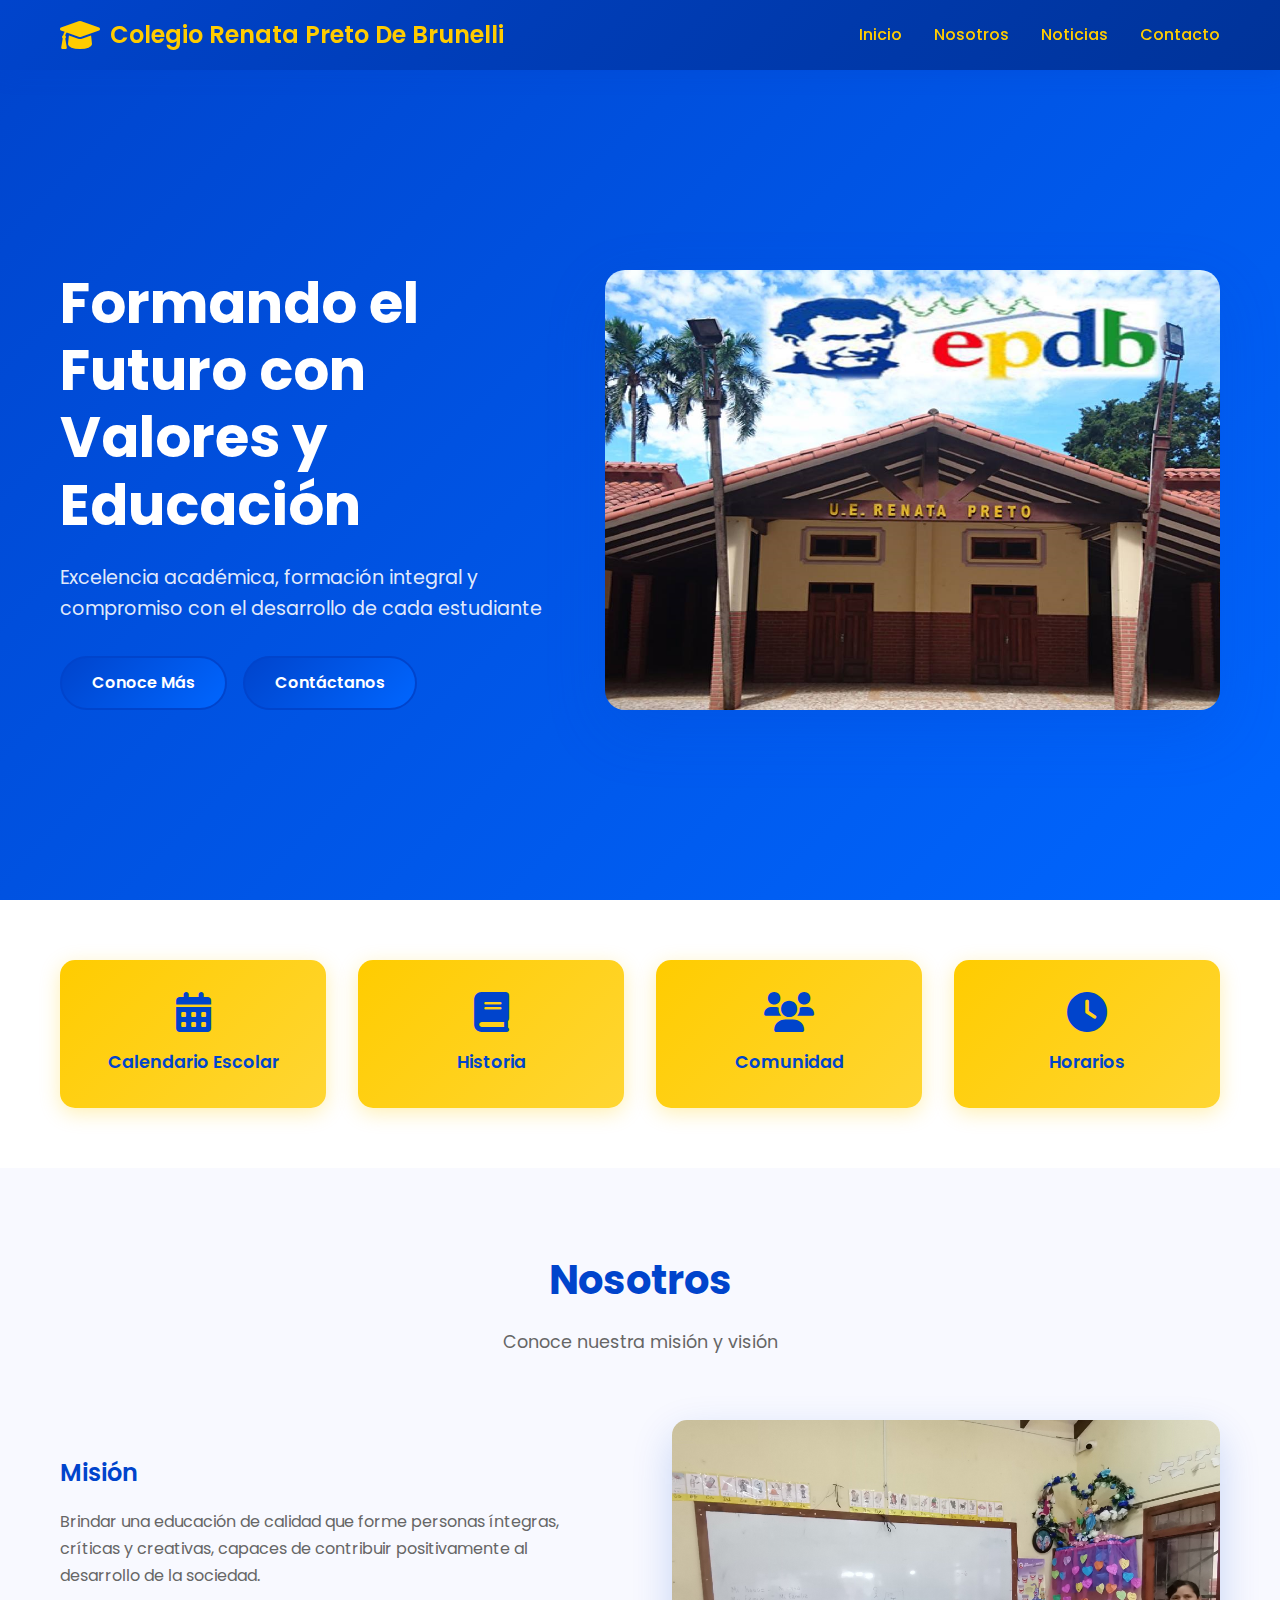
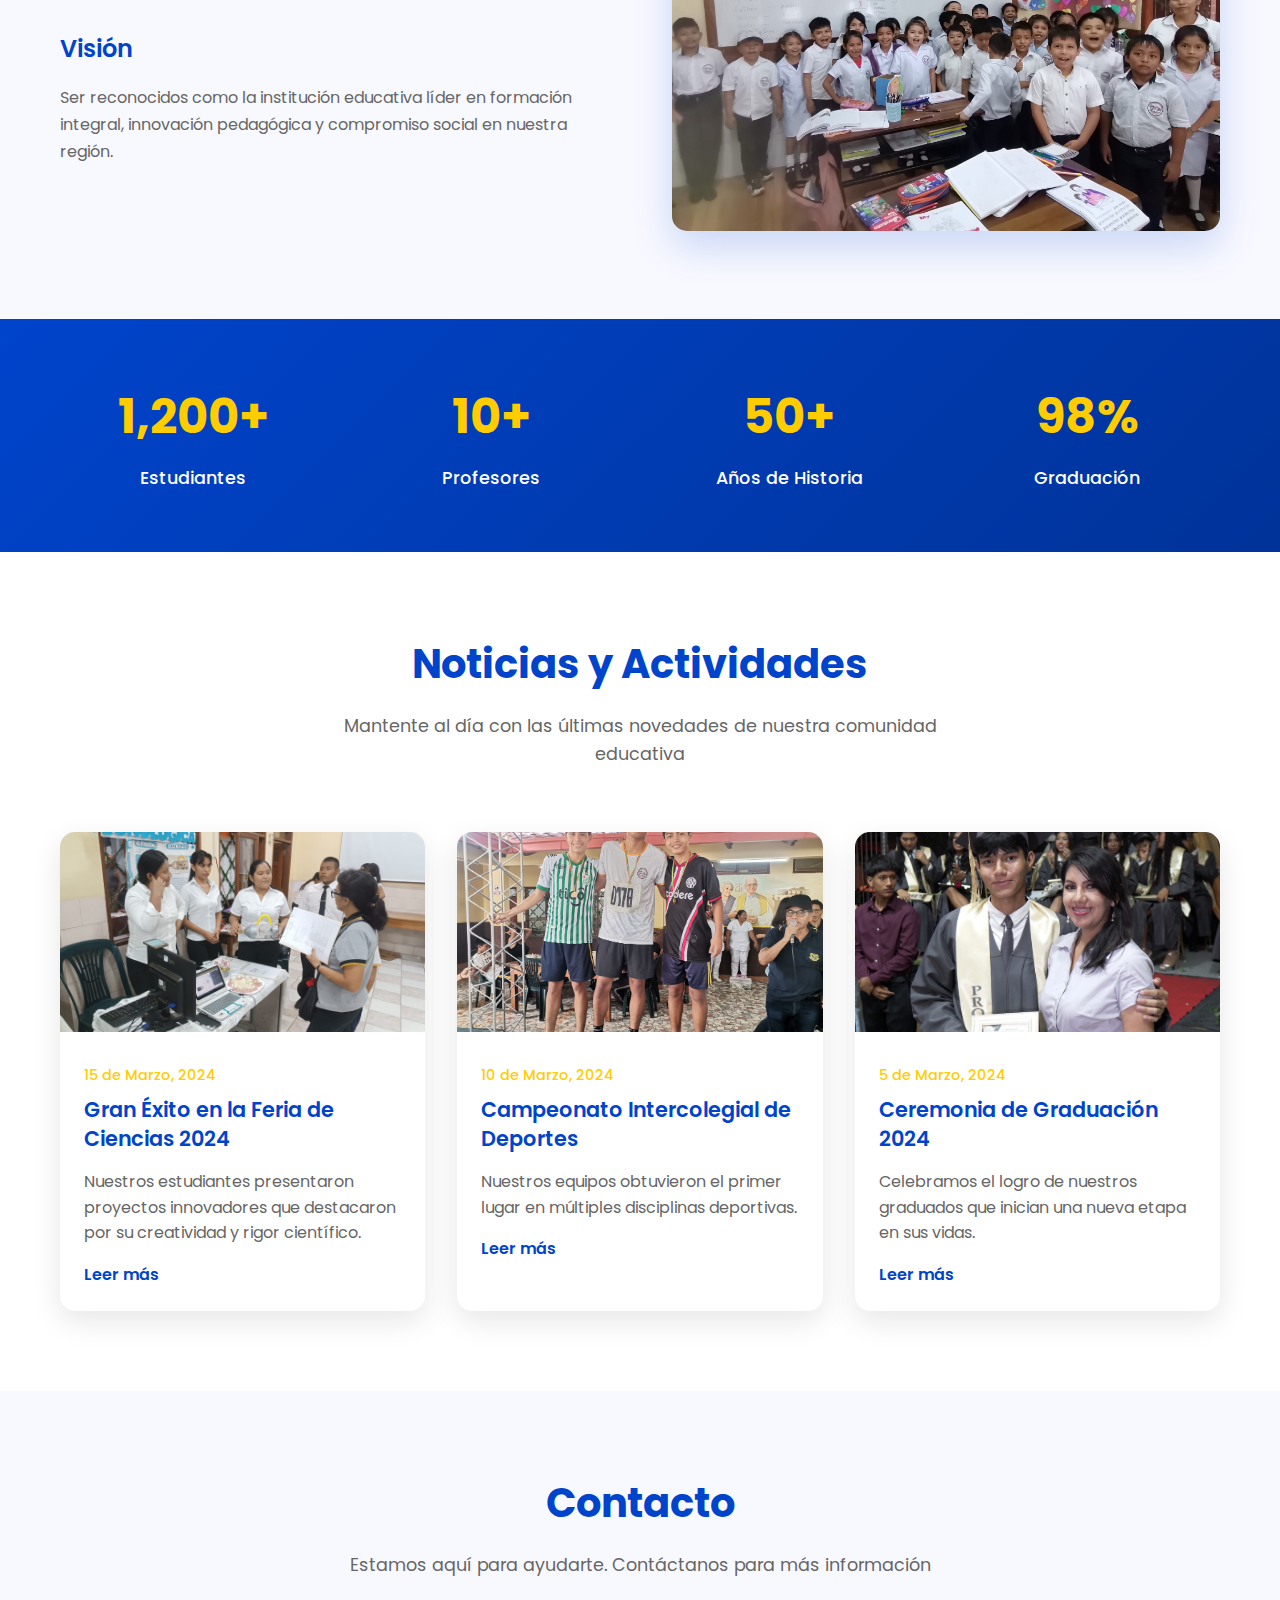
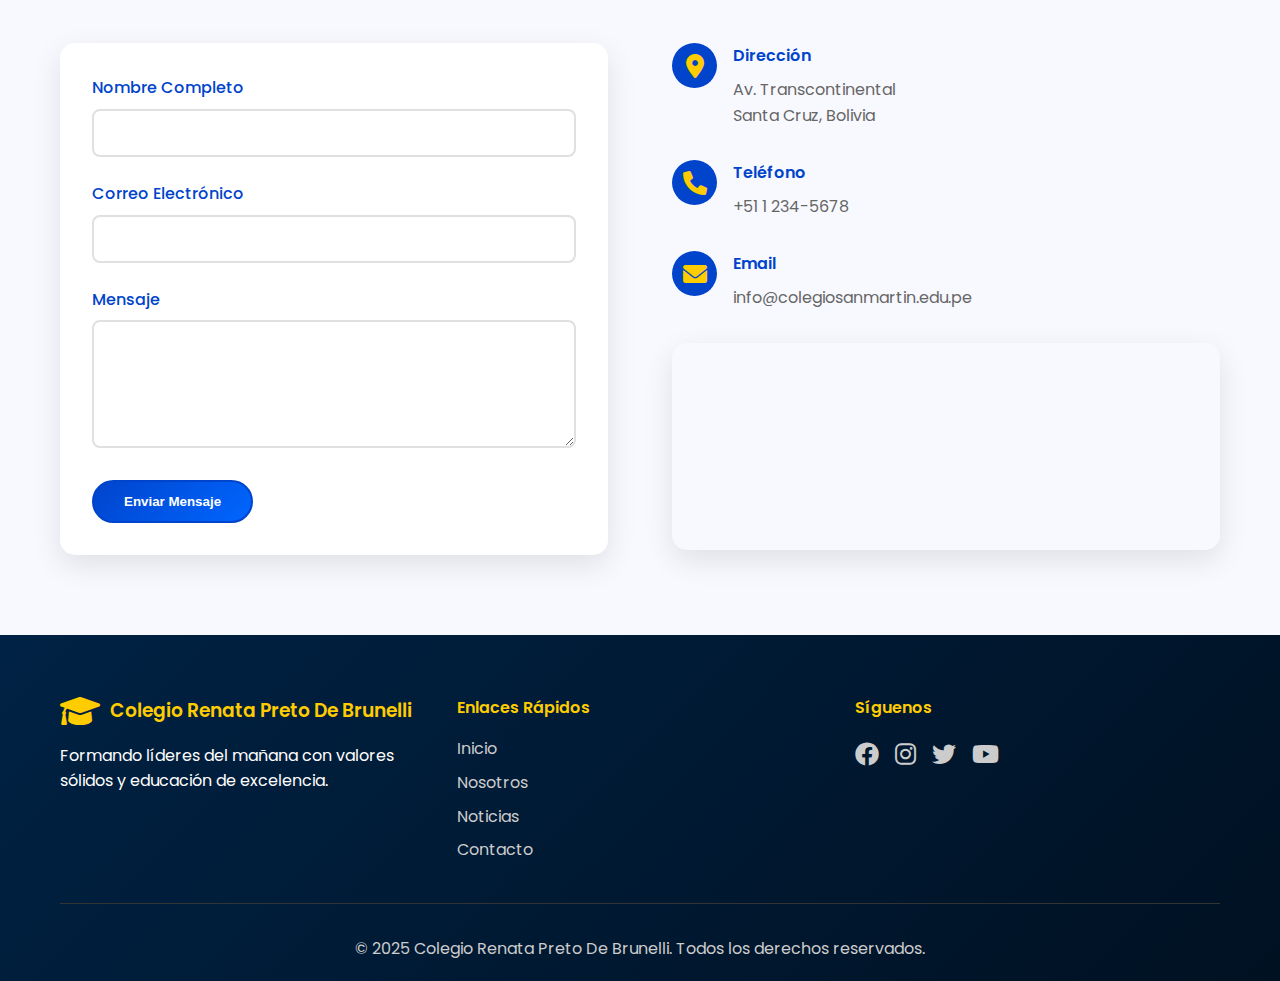
<file: index.html>
<!DOCTYPE html>
<html lang="es">
<head>
    <meta charset="UTF-8">
    <meta name="viewport" content="width=device-width, initial-scale=1.0">
    <title>Colegio Renata Preto De Brunelli - Formando el Futuro</title>
    <link href="https://fonts.googleapis.com/css2?family=Poppins:wght@300;400;500;600;700&display=swap" rel="stylesheet">
    <link href="https://cdnjs.cloudflare.com/ajax/libs/font-awesome/6.0.0/css/all.min.css" rel="stylesheet">
    <link rel="stylesheet" href="styles.css">
</head>
<body>
    <!-- Header -->
    <header class="header">
        <div class="container">
            <div class="logo">
                <i class="fas fa-graduation-cap"></i>
                <h1>Colegio Renata Preto De Brunelli</h1>
            </div>
            <nav class="nav">
                <ul class="nav-list">
                    <li><a href="#inicio" class="nav-link">Inicio</a></li>
                    <li><a href="#nosotros" class="nav-link">Nosotros</a></li>
                    <li><a href="#noticias" class="nav-link">Noticias</a></li>
                    <li><a href="#contacto" class="nav-link">Contacto</a></li>
                </ul>
            </nav>
            <div class="mobile-menu-toggle">
                <i class="fas fa-bars"></i>
            </div>
        </div>
    </header>

    <!-- Hero Section -->
    <section id="inicio" class="hero">
        <div class="hero-content">
            <div class="hero-text">
                <h2 class="hero-title">Formando el Futuro con Valores y Educación</h2>
                <p class="hero-subtitle">Excelencia académica, formación integral y compromiso con el desarrollo de cada estudiante</p>
                <div class="hero-buttons">
                    <a href="#nosotros" class="btn btn-primary">Conoce Más</a>
                    <a href="#contacto" class="btn btn-secondary">Contáctanos</a>
                </div>
            </div>
            <div class="hero-image">
                <img src="Colegio.png" alt="Colegio Renata Preto De Brunelli">
            </div>
        </div>
    </section>

    <!-- Quick Links -->
    <section class="quicklinks">
        <div class="container">
            <div class="quicklinks-grid">
                <a href="calendario.html" class="quicklink-card">
                    <i class="fas fa-calendar-alt"></i>
                    <span>Calendario Escolar</span>
                </a>
                <a href="historia.html
                
                " class="quicklink-card">
                    <i class="fas fa-book"></i>
                    <span>Historia</span>
                </a>
                <a href="comunidad.html" class="quicklink-card">
                    <i class="fas fa-users"></i>
                    <span>Comunidad</span>
                </a>
                <a href="horarios.html" class="quicklink-card">
                    <i class="fas fa-clock"></i>
                    <span>Horarios</span>
                </a>
            </div>
        </div>
    </section>

    <!-- About Section -->
    <section id="nosotros" class="about">
        <div class="container">
            <div class="section-header">
                <h2 class="section-title">Nosotros</h2>
                <p class="section-subtitle">Conoce nuestra misión y visión</p>
            </div>
            <div class="about-content">
                <div class="about-text">
                    <div class="about-item">
                        <h3>Misión</h3>
                        <p>Brindar una educación de calidad que forme personas íntegras, críticas y creativas, capaces de contribuir positivamente al desarrollo de la sociedad.</p>
                    </div>
                    <div class="about-item">
                        <h3>Visión</h3>
                        <p>Ser reconocidos como la institución educativa líder en formación integral, innovación pedagógica y compromiso social en nuestra región.</p>
                    </div>
                </div>
                <div class="about-image">
                    <img src="niños.png" alt="Estudiantes en clase">
                </div>
            </div>
        </div>
    </section>

    <!-- Stats Section -->
    <section class="stats">
        <div class="container">
            <div class="stats-grid">
                <div class="stat-item">
                    <div class="stat-number">1,200+</div>
                    <div class="stat-label">Estudiantes</div>
                </div>
                <div class="stat-item">
                    <div class="stat-number">10+</div>
                    <div class="stat-label">Profesores</div>
                </div>
                <div class="stat-item">
                    <div class="stat-number">50+</div>
                    <div class="stat-label">Años de Historia</div>
                </div>
                <div class="stat-item">
                    <div class="stat-number">98%</div>
                    <div class="stat-label">Graduación</div>
                </div>
            </div>
        </div>
    </section>

    <!-- News Section -->
    <section id="noticias" class="news">
        <div class="container">
            <div class="section-header">
                <h2 class="section-title">Noticias y Actividades</h2>
                <p class="section-subtitle">Mantente al día con las últimas novedades de nuestra comunidad educativa</p>
            </div>
            <div class="news-grid">
                <article class="news-card">
                    <div class="news-image">
                        <img src="Douchen.png" alt="Feria de Ciencias">
                    </div>
                    <div class="news-content">
                        <div class="news-date">15 de Marzo, 2024</div>
                        <h3 class="news-title">Gran Éxito en la Feria de Ciencias 2024</h3>
                        <p class="news-excerpt">Nuestros estudiantes presentaron proyectos innovadores que destacaron por su creatividad y rigor científico.</p>
                        <a href="#" class="news-link">Leer más</a>
                    </div>
                </article>
                <article class="news-card">
                    <div class="news-image">
                        <img src="deporte.png" alt="Campeonato Deportivo"> 
                    </div>
                    <div class="news-content">
                        <div class="news-date">10 de Marzo, 2024</div>
                        <h3 class="news-title">Campeonato Intercolegial de Deportes</h3>
                        <p class="news-excerpt">Nuestros equipos obtuvieron el primer lugar en múltiples disciplinas deportivas.</p>
                        <a href="#" class="news-link">Leer más</a>
                    </div>
                </article>
                <article class="news-card">
                    <div class="news-image">
                        <img src="Promo 2024.png" alt="Ceremonia de Graduación">
                    </div>
                    <div class="news-content">
                        <div class="news-date">5 de Marzo, 2024</div>
                        <h3 class="news-title">Ceremonia de Graduación 2024</h3>
                        <p class="news-excerpt">Celebramos el logro de nuestros graduados que inician una nueva etapa en sus vidas.</p>
                        <a href="#" class="news-link">Leer más</a>
                    </div>
                </article>
            </div>
        </div>
    </section>

    <!-- Contact Section -->
    <section id="contacto" class="contact">
        <div class="container">
            <div class="section-header">
                <h2 class="section-title">Contacto</h2>
                <p class="section-subtitle">Estamos aquí para ayudarte. Contáctanos para más información</p>
            </div>
            <div class="contact-content">
                <div class="contact-form">
                    <form class="form">
                        <div class="form-group">
                            <label for="name">Nombre Completo</label>
                            <input type="text" id="name" name="name" required>
                        </div>
                        <div class="form-group">
                            <label for="email">Correo Electrónico</label>
                            <input type="email" id="email" name="email" required>
                        </div>
                        <div class="form-group">
                            <label for="message">Mensaje</label>
                            <textarea id="message" name="message" rows="5" required></textarea>
                        </div>
                        <button type="submit" class="btn btn-primary">Enviar Mensaje</button>
                    </form>
                </div>
                <div class="contact-info">
                    <div class="contact-item">
                        <i class="fas fa-map-marker-alt"></i>
                        <div>
                            <h4>Dirección</h4>
                            <p>Av. Transcontinental<br>Santa Cruz, Bolivia</p>
                        </div>
                    </div>
                    <div class="contact-item">
                        <i class="fas fa-phone"></i>
                        <div>
                            <h4>Teléfono</h4>
                            <p>+51 1 234-5678</p>
                        </div>
                    </div>
                    <div class="contact-item">
                        <i class="fas fa-envelope"></i>
                        <div>
                            <h4>Email</h4>
                            <p>info@colegiosanmartin.edu.pe</p>
                        </div>
                    </div>
                    <div class="map">
                        <iframe 
                            src="https://www.google.com/maps/embed?pb=!1m18!1m12!1m3!1d474.7849914449119!2d-63.117780976177905!3d-17.825507610586673!2m3!1f0!2f0!3f0!3m2!1i1024!2i768!4f13.1!3m3!1m2!1s0x93f1e936d449f331%3A0x4ece485b8bbc895e!2sU.E.%20Renata%20Preto%20De%20Brunelli!5e0!3m2!1ses-419!2sbo!4v1757964690886!5m2!1ses-419!2sbo"
                            width="100%" 
                            height="200" 
                            style="border:0;" 
                            allowfullscreen="" 
                            loading="lazy">
                        </iframe>
                    </div>
                </div>
            </div>
        </div>
    </section>

    <!-- Footer -->
    <footer class="footer">
        <div class="container">
            <div class="footer-content">
                <div class="footer-section">
                    <div class="footer-logo">
                        <i class="fas fa-graduation-cap"></i>
                        <h3>Colegio Renata Preto De Brunelli</h3>
                    </div>
                    <p>Formando líderes del mañana con valores sólidos y educación de excelencia.</p>
                </div>
                <div class="footer-section">
                    <h4>Enlaces Rápidos</h4>
                    <ul>
                        <li><a href="#inicio">Inicio</a></li>
                        <li><a href="#nosotros">Nosotros</a></li>
                        <li><a href="#noticias">Noticias</a></li>
                        <li><a href="#contacto">Contacto</a></li>
                    </ul>
                </div>
                <div class="footer-section">
                    <h4>Síguenos</h4>
                    <div class="social-links">
                        <a href="#"><i class="fab fa-facebook"></i></a>
                        <a href="#"><i class="fab fa-instagram"></i></a>
                        <a href="#"><i class="fab fa-twitter"></i></a>
                        <a href="#"><i class="fab fa-youtube"></i></a>
                    </div>
                </div>
            </div>
            <div class="footer-bottom">
                <p>&copy; 2025 Colegio Renata Preto De Brunelli. Todos los derechos reservados.</p>
            </div>
        </div>
    </footer>
</body>
</html>
</file>
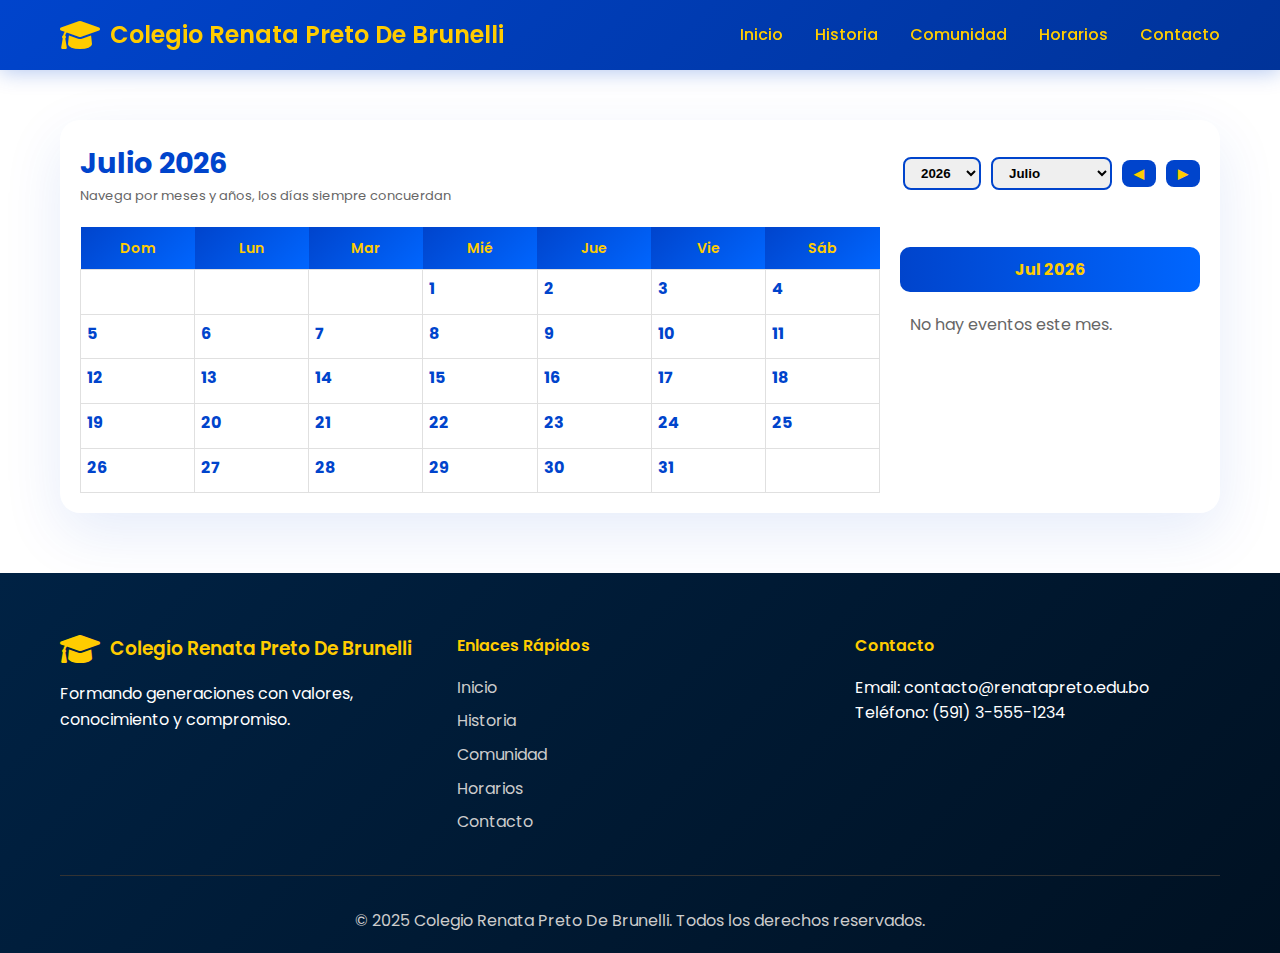
<file: calendario.html>
<!DOCTYPE html>
<html lang="es">
<head>
<meta charset="UTF-8">
<meta name="viewport" content="width=device-width, initial-scale=1.0">
<title>Calendario Escolar - Colegio Renata Preto De Brunelli</title>
<link href="https://fonts.googleapis.com/css2?family=Poppins:wght@300;400;500;600;700&display=swap" rel="stylesheet">
<link rel="stylesheet" href="styles.css"> <!-- tu CSS principal -->
<link href="https://cdnjs.cloudflare.com/ajax/libs/font-awesome/6.0.0/css/all.min.css" rel="stylesheet">
<style>
  /* ajustes específicos para calendario */
  .calendar-container{
    padding: 120px 20px 60px; /* espacio desde el header fijo */
    max-width: 1200px;
    margin: 0 auto;
  }
  .calendar-panel{
    background:white;
    border-radius:20px;
    box-shadow:0 20px 60px rgba(0,68,204,0.1);
    overflow:hidden;
    padding:20px;
  }
  .calendar-panel .top{
    display:flex;
    justify-content:space-between;
    align-items:center;
    flex-wrap:wrap;
    margin-bottom:20px;
  }
  .calendar-panel .title-big{
    font-size:1.8rem;
    font-weight:700;
    color:#0044cc;
  }
  .month-controls select,
  .month-controls button{
    margin-left:6px;
    font-weight:600;
    padding:6px 12px;
    border-radius:8px;
    border:none;
    cursor:pointer;
  }
  .month-controls select{
    border:2px solid #0044cc;
  }
  .month-controls button{
    background:#0044cc;
    color:#ffcc00;
  }
  .month-controls button:hover{
    background:#0066ff;
  }

  /* TABLA CALENDARIO */
  table.calendar-table{
    width:100%;
    border-collapse:collapse;
    table-layout: fixed; /* clave para celdas iguales */
  }
  table.calendar-table th{
    background:linear-gradient(135deg,#0044cc,#0066ff);
    color:#ffcc00;
    font-weight:600;
    font-size:14px;
    padding:10px;
  }
  table.calendar-table td{
    border:1px solid #e0e0e0;
    vertical-align:top;
    padding:6px;
    position:relative;
    border-radius:10px;
    background:#fff;
    aspect-ratio:1 / 1; /* celdas siempre cuadradas */
  }
  .daynum{
    font-weight:700;
    color:#0044cc;
    margin-bottom:6px;
    display:block;
  }
  .dot-event{
    display:inline-block;
    background:#ffcc00;
    color:#0044cc;
    padding:4px 6px;
    border-radius:6px;
    font-size:12px;
    font-weight:600;
    margin-top:4px;
  }

  /* sidebar */
  .sidebar{
    margin-top:20px;
  }
  .event-card{
    background:#0044cc;
    color:#ffcc00;
    padding:10px;
    border-radius:8px;
    margin-bottom:10px;
    box-shadow:0 5px 20px rgba(0,68,204,0.2);
  }

  /* responsive */
  @media (max-width:768px){
    table.calendar-table td{ aspect-ratio:1 / 1; }
  }
  @media (max-width:480px){
    table.calendar-table td{ aspect-ratio:1 / 1; }
  }
</style>
</head>

<body>
  <!-- HEADER -->
  <header class="header">
    <div class="container">
      <div class="logo">
        <i class="fas fa-graduation-cap"></i>
        <h1>Colegio Renata Preto De Brunelli</h1>
      </div>
      <nav class="nav">
        <ul class="nav-list">
          <li><a href="index.html" class="nav-link">Inicio</a></li>
          <li><a href="historia.html" class="nav-link">Historia</a></li>
          <li><a href="comunidad.html" class="nav-link">Comunidad</a></li>
          <li><a href="horarios.html" class="nav-link">Horarios</a></li>
          <li><a href="contacto.html" class="nav-link">Contacto</a></li>
        </ul>
      </nav>
    </div>
  </header>

  <!-- CALENDARIO -->
  <section class="calendar-container">
    <div class="calendar-panel">
      <div class="top">
        <div>
          <div class="title-big" id="monthYearTitle">Octubre 2025</div>
          <div style="font-size:13px;color:#666">Navega por meses y años, los días siempre concuerdan</div>
        </div>
        <div class="month-controls">
          <select id="selectYear" aria-label="Seleccionar año"></select>
          <select id="selectMonth" aria-label="Seleccionar mes"></select>
          <button id="prevBtn">◀</button>
          <button id="nextBtn">▶</button>
        </div>
      </div>
      <div class="content" style="display:flex;flex-wrap:wrap;gap:20px;">
        <div style="flex:1;min-width:280px;">
          <table class="calendar-table">
            <thead>
              <tr>
                <th>Dom</th><th>Lun</th><th>Mar</th><th>Mié</th><th>Jue</th><th>Vie</th><th>Sáb</th>
              </tr>
            </thead>
            <tbody id="calendarBody">
              <!-- generado dinámicamente -->
            </tbody>
          </table>
        </div>
        <aside class="sidebar" style="flex:0 0 300px;">
          <div id="miniTitle" style="background:linear-gradient(90deg,#0044cc,#0066ff);color:#ffcc00;padding:10px;border-radius:10px;font-weight:700;text-align:center;margin-bottom:10px;">Oct 2025</div>
          <div class="events-list" id="eventsList"></div>
        </aside>
      </div>
    </div>
  </section>

  <!-- FOOTER -->
  <footer class="footer">
    <div class="container">
      <div class="footer-content">
        <div class="footer-section">
          <div class="footer-logo">
            <i class="fas fa-graduation-cap"></i>
            <h3>Colegio Renata Preto De Brunelli</h3>
          </div>
          <p>Formando generaciones con valores, conocimiento y compromiso.</p>
        </div>
        <div class="footer-section">
          <h4>Enlaces Rápidos</h4>
          <ul>
            <li><a href="index.html">Inicio</a></li>
            <li><a href="historia.html">Historia</a></li>
            <li><a href="comunidad.html">Comunidad</a></li>
            <li><a href="horarios.html">Horarios</a></li>
            <li><a href="contacto.html">Contacto</a></li>
          </ul>
        </div>
        <div class="footer-section">
          <h4>Contacto</h4>
          <p>Email: contacto@renatapreto.edu.bo</p>
          <p>Teléfono: (591) 3-555-1234</p>
        </div>
      </div>
      <div class="footer-bottom">
        <p>&copy; 2025 Colegio Renata Preto De Brunelli. Todos los derechos reservados.</p>
      </div>
    </div>
  </footer>

  <!-- CALENDARIO JS -->
  <script>
  const events = [
    {date:'2025-10-04', title:'Oktoberfest', description:'9 AM – 4 PM'},
    {date:'2025-10-06', title:'A2 - SK', description:'Evaluación del nivel A2'},
    {date:'2025-10-16', title:'Reunión Docentes', description:'Sala de profesores 14:00'}
  ];

  const calendarBody = document.getElementById('calendarBody');
  const monthYearTitle = document.getElementById('monthYearTitle');
  const miniTitle = document.getElementById('miniTitle');
  const eventsList = document.getElementById('eventsList');
  const selectMonth = document.getElementById('selectMonth');
  const selectYear = document.getElementById('selectYear');
  const prevBtn = document.getElementById('prevBtn');
  const nextBtn = document.getElementById('nextBtn');

  let today = new Date();
  let currentMonth = today.getMonth();
  let currentYear = today.getFullYear();
  const monthNames = ['Enero','Febrero','Marzo','Abril','Mayo','Junio','Julio','Agosto','Septiembre','Octubre','Noviembre','Diciembre'];
  function pad(n){return n<10?'0'+n:n}

  function initSelectors(){
    selectMonth.innerHTML = monthNames.map((m,i)=>`<option value="${i}">${m}</option>`).join('');
    const start = currentYear-3; const end = currentYear+3;
    let opts = '';
    for(let y=start;y<=end;y++) opts+=`<option value="${y}">${y}</option>`;
    selectYear.innerHTML=opts;
  }

  function getEventsForMonth(year, month){
    return events.filter(ev=>{ const d=ev.date.split('-'); return Number(d[0])===year && Number(d[1])===month+1; });
  }

  function renderCalendar(year, month){
    monthYearTitle.textContent = `${monthNames[month]} ${year}`;
    miniTitle.textContent = `${monthNames[month].slice(0,3)} ${year}`;
    const firstDay=new Date(year,month,1).getDay();
    const daysInMonth=new Date(year,month+1,0).getDate();
    calendarBody.innerHTML='';
    let row=document.createElement('tr');
    for(let i=0;i<firstDay;i++){row.appendChild(document.createElement('td'));}
    for(let d=1;d<=daysInMonth;d++){
      const cell=document.createElement('td');
      const dayNum=document.createElement('span'); dayNum.className='daynum'; dayNum.textContent=d; cell.appendChild(dayNum);
      const iso=`${year}-${pad(month+1)}-${pad(d)}`;
      const dayEvents=events.filter(ev=>ev.date===iso);
      if(dayEvents.length) dayEvents.forEach(ev=>{const dot=document.createElement('div');dot.className='dot-event';dot.textContent=ev.title;cell.appendChild(dot);});
      row.appendChild(cell);
      if((d+firstDay)%7===0){calendarBody.appendChild(row); row=document.createElement('tr');}
    }
    const cellsInLastRow=row.querySelectorAll('td').length;
    if(cellsInLastRow>0 && cellsInLastRow<7){for(let i=cellsInLastRow;i<7;i++){row.appendChild(document.createElement('td'));} calendarBody.appendChild(row);}
    renderEventsSidebar(year, month);
    selectMonth.value=month;
    selectYear.value=year;
  }

  function renderEventsSidebar(year,month){
    const evs=getEventsForMonth(year,month); eventsList.innerHTML='';
    if(evs.length===0){eventsList.innerHTML='<div style="padding:10px;color:#666">No hay eventos este mes.</div>'; return;}
    evs.forEach(ev=>{const card=document.createElement('div');card.className='event-card';card.innerHTML=`<h4>${formatDate(ev.date)} — ${ev.title}</h4><p>${ev.description||''}</p>`; eventsList.appendChild(card);});
  }

  function formatDate(iso){const [y,m,d]=iso.split('-'); return `${d}/${m}/${y}`;}
  function prevMonth(){currentMonth--; if(currentMonth<0){currentMonth=11;currentYear--;} renderCalendar(currentYear,currentMonth);}
  function nextMonth(){currentMonth++; if(currentMonth>11){currentMonth=0;currentYear++;} renderCalendar(currentYear,currentMonth);}
  prevBtn.addEventListener('click',prevMonth);
  nextBtn.addEventListener('click',nextMonth);
  selectMonth.addEventListener('change',(e)=>{currentMonth=Number(e.target.value); renderCalendar(currentYear,currentMonth);});
  selectYear.addEventListener('change',(e)=>{currentYear=Number(e.target.value); renderCalendar(currentYear,currentMonth);});
  initSelectors();
  selectMonth.value=currentMonth;
  selectYear.value=currentYear;
  renderCalendar(currentYear,currentMonth);
  </script>
</body>
</html>
</file>
<file: styles.css>
/* Reset and Base Styles */
  * {
    margin: 0;
    padding: 0;
    box-sizing: border-box;
  }

  html {
    scroll-behavior: smooth;
  }

  body {
    font-family: "Poppins", sans-serif;
    line-height: 1.6;
    color: #333;
    background-color: #ffffff;
  }

  .container {
    max-width: 1200px;
    margin: 0 auto;
    padding: 0 20px;
  }

  /* Header */
  .header {
    background: linear-gradient(135deg, #0044cc 0%, #003399 100%);
    color: #ffcc00;
    padding: 1rem 0;
    position: fixed;
    top: 0;
    width: 100%;
    z-index: 1000;
    box-shadow: 0 2px 20px rgba(0, 68, 204, 0.3);
    backdrop-filter: blur(10px);
  }

  .header .container {
    display: flex;
    justify-content: space-between;
    align-items: center;
  }

  .logo {
    display: flex;
    align-items: center;
    gap: 10px;
  }

  .logo i {
    font-size: 2rem;
    color: #ffcc00;
  }

  .logo h1 {
    font-size: 1.5rem;
    font-weight: 600;
    color: #ffcc00;
  }

  .nav-list {
    display: flex;
    list-style: none;
    gap: 2rem;
  }

  .nav-link {
    color: #ffcc00;
    text-decoration: none;
    font-weight: 500;
    transition: all 0.3s ease;
    position: relative;
  }

  .nav-link::after {
    content: "";
    position: absolute;
    bottom: -5px;
    left: 0;
    width: 0;
    height: 2px;
    background: #ffcc00;
    transition: width 0.3s ease;
  }

  .nav-link:hover::after {
    width: 100%;
  }

  .nav-link:hover {
    color: #ffffff;
    transform: translateY(-2px);
  }

  .mobile-menu-toggle {
    display: none;
    font-size: 1.5rem;
    cursor: pointer;
  }

  /* Hero Section */
  .hero {
    background: linear-gradient(135deg, #0044cc 0%, #0066ff 100%);
    padding: 240px 0 160px;
    display: flex;
    align-items: center;
    min-height: 100vh;
    color: white;
  }

  .hero-content {
    max-width: 1200px;
    margin: 0 auto;
    padding: 0 20px;
    display: grid;
    grid-template-columns: 1fr 1.2fr;
    gap: 2rem;
    align-items: center;
  }

  .hero-title {
    font-size: 3.5rem;
    font-weight: 700;
    color: white;
    margin-bottom: 1.5rem;
    line-height: 1.2;
  }

  .hero-subtitle {
    font-size: 1.2rem;
    color: rgba(255, 255, 255, 0.9);
    margin-bottom: 2rem;
    line-height: 1.6;
  }

  .hero-buttons {
    display: flex;
    gap: 1rem;
    flex-wrap: wrap;
  }

  .btn {
    padding: 12px 30px;
    border-radius: 50px;
    text-decoration: none;
    font-weight: 600;
    transition: all 0.3s ease;
    display: inline-block;
    border: 2px solid transparent;
  }

  .btn-primary {
    background: linear-gradient(135deg, #0044cc 0%, #0066ff 100%);
    color: white;
    border-color: #0044cc;
  }

  .btn-primary:hover {
    background: #ffcc00;
    color: #0044cc;
    transform: translateY(-3px);
  }

  .btn-secondary {
    background: linear-gradient(135deg, #0044cc 0%, #0066ff 100%);
    color: #ffffff;
    border-color: #0044cc;
  }

  .btn-secondary:hover {
    background: #ffcc00;
    color:  #0044cc;
    transform: translateY(-3px);
  }

  .hero-image {
    width: 100%;
    height: 100%;
    display: flex;
    justify-content: center;
    align-items: center;
  }

  .hero-image img {
    width: 100%;
    height: 100%;
    object-fit: cover;
    border-radius: 20px;
    box-shadow: 0 20px 60px rgba(0, 68, 204, 0.2);
  }

  /* Quick Links */
  .quicklinks {
    padding: 60px 0;
    background: #ffffff;
  }

  .quicklinks-grid {
    display: grid;
    grid-template-columns: repeat(auto-fit, minmax(250px, 1fr));
    gap: 2rem;
  }

  .quicklink-card {
    background: linear-gradient(135deg, #ffcc00 0%, #ffd633 100%);
    color: #0044cc;
    padding: 2rem;
    border-radius: 15px;
    text-decoration: none;
    text-align: center;
    transition: all 0.3s ease;
    box-shadow: 0 5px 20px rgba(255, 204, 0, 0.3);
  }

  .quicklink-card:hover {
    transform: translateY(-10px);
    box-shadow: 0 15px 40px rgba(255, 204, 0, 0.4);
  }

  .quicklink-card i {
    font-size: 2.5rem;
    margin-bottom: 1rem;
    display: block;
  }

  .quicklink-card span {
    font-weight: 600;
    font-size: 1.1rem;
  }

  /* Section Headers */
  .section-header {
    text-align: center;
    margin-bottom: 4rem;
  }

  .section-title {
    font-size: 2.5rem;
    font-weight: 700;
    color: #0044cc;
    margin-bottom: 1rem;
  }

  .section-subtitle {
    font-size: 1.1rem;
    color: #666;
    max-width: 600px;
    margin: 0 auto;
  }

  /* About Section */
  .about {
    padding: 80px 0;
    background: #f8f9ff;
  }

  .about-content {
    display: grid;
    grid-template-columns: 1fr 1fr;
    gap: 4rem;
    align-items: center;
  }

  .about-item {
    margin-bottom: 2.5rem;
  }

  .about-item h3 {
    font-size: 1.5rem;
    font-weight: 600;
    color: #0044cc;
    margin-bottom: 1rem;
  }

  .about-item p {
    color: #666;
    line-height: 1.7;
  }

  .about-image img {
    width: 100%;
    height: auto;
    border-radius: 15px;
    box-shadow: 0 15px 40px rgba(0, 68, 204, 0.2);
  }

  /* Stats Section */
  .stats {
    padding: 60px 0;
    background: linear-gradient(135deg, #0044cc 0%, #003399 100%);
    color: white;
  }

  .stats-grid {
    display: grid;
    grid-template-columns: repeat(auto-fit, minmax(200px, 1fr));
    gap: 2rem;
    text-align: center;
  }

  .stat-number {
    font-size: 3rem;
    font-weight: 700;
    color: #ffcc00;
    margin-bottom: 0.5rem;
  }

  .stat-label {
    font-size: 1.1rem;
    font-weight: 500;
  }

  /* News Section */
  .news {
    padding: 80px 0;
    background: #ffffff;
  }

  .news-grid {
    display: grid;
    grid-template-columns: repeat(auto-fit, minmax(350px, 1fr));
    gap: 2rem;
  }

  .news-card {
    background: white;
    border-radius: 15px;
    overflow: hidden;
    box-shadow: 0 10px 30px rgba(0, 0, 0, 0.1);
    transition: all 0.3s ease;
  }

  .news-card:hover {
    transform: translateY(-10px);
    box-shadow: 0 20px 50px rgba(0, 0, 0, 0.15);
  }

  .news-image img {
    width: 100%;
    height: 200px;
    object-fit: cover;
  }

  .news-content {
    padding: 1.5rem;
  }

  .news-date {
    color: #ffcc00;
    font-weight: 500;
    font-size: 0.9rem;
    margin-bottom: 0.5rem;
  }

  .news-title {
    font-size: 1.3rem;
    font-weight: 600;
    color: #0044cc;
    margin-bottom: 1rem;
    line-height: 1.4;
  }

  .news-excerpt {
    color: #666;
    margin-bottom: 1rem;
    line-height: 1.6;
  }

  .news-link {
    color: #0044cc;
    text-decoration: none;
    font-weight: 600;
    transition: color 0.3s ease;
  }

  .news-link:hover {
    color: #ffcc00;
  }

  /* Contact Section */
  .contact {
    padding: 80px 0;
    background: #f8f9ff;
  }

  .contact-content {
    display: grid;
    grid-template-columns: 1fr 1fr;
    gap: 4rem;
  }

  .form {
    background: white;
    padding: 2rem;
    border-radius: 15px;
    box-shadow: 0 10px 30px rgba(0, 0, 0, 0.1);
  }

  .form-group {
    margin-bottom: 1.5rem;
  }

  .form-group label {
    display: block;
    margin-bottom: 0.5rem;
    font-weight: 500;
    color: #0044cc;
  }

  .form-group input,
  .form-group textarea {
    width: 100%;
    padding: 12px;
    border: 2px solid #e0e0e0;
    border-radius: 8px;
    font-family: inherit;
    transition: border-color 0.3s ease;
  }

  .form-group input:focus,
  .form-group textarea:focus {
    outline: none;
    border-color: #0044cc;
  }

  .contact-info {
    display: flex;
    flex-direction: column;
    gap: 2rem;
  }

  .contact-item {
    display: flex;
    align-items: flex-start;
    gap: 1rem;
  }

  .contact-item i {
    font-size: 1.5rem;
    color: #ffcc00;
    background: #0044cc;
    padding: 10px;
    border-radius: 50%;
    width: 45px;
    height: 45px;
    display: flex;
    align-items: center;
    justify-content: center;
  }

  .contact-item h4 {
    font-weight: 600;
    color: #0044cc;
    margin-bottom: 0.5rem;
  }

  .contact-item p {
    color: #666;
  }

  .map {
    border-radius: 15px;
    overflow: hidden;
    box-shadow: 0 10px 30px rgba(0, 0, 0, 0.1);
  }

  /* Footer */
  .footer {
    background: linear-gradient(135deg, #002244 0%, #001122 100%);
    color: white;
    padding: 60px 0 20px;
  }

  .footer-content {
    display: grid;
    grid-template-columns: repeat(auto-fit, minmax(250px, 1fr));
    gap: 2rem;
    margin-bottom: 2rem;
  }

  .footer-logo {
    display: flex;
    align-items: center;
    gap: 10px;
    margin-bottom: 1rem;
  }

  .footer-logo i {
    font-size: 2rem;
    color: #ffcc00;
  }

  .footer-logo h3 {
    color: #ffcc00;
    font-weight: 600;
  }

  .footer-section h4 {
    color: #ffcc00;
    margin-bottom: 1rem;
    font-weight: 600;
  }

  .footer-section ul {
    list-style: none;
  }

  .footer-section ul li {
    margin-bottom: 0.5rem;
  }

  .footer-section ul li a {
    color: #ccc;
    text-decoration: none;
    transition: color 0.3s ease;
  }

  .footer-section ul li a:hover {
    color: #ffcc00;
  }

  .social-links {
    display: flex;
    gap: 1rem;
  }

  .social-links a {
    color: #ccc;
    font-size: 1.5rem;
    transition: all 0.3s ease;
  }

  .social-links a:hover {
    color: #ffcc00;
    transform: translateY(-3px);
  }

  .footer-bottom {
    text-align: center;
    padding-top: 2rem;
    border-top: 1px solid #333;
    color: #ccc;
  }

  /* Responsive Design */
  @media (max-width: 768px) {
    .mobile-menu-toggle {
      display: block;
    }

    .nav {
      display: none;
    }

    .hero-content {
      grid-template-columns: 1fr;
      text-align: center;
      gap: 3rem;
    }

    .hero-title {
      font-size: 2.8rem;
    }

    .about-content {
      grid-template-columns: 1fr;
    }

    .contact-content {
      grid-template-columns: 1fr;
    }

    .quicklinks-grid {
      grid-template-columns: repeat(auto-fit, minmax(200px, 1fr));
    }

    .news-grid {
      grid-template-columns: 1fr;
    }
  }

  @media (max-width: 480px) {
    .hero-title {
      font-size: 2.2rem;
    }

    .section-title {
      font-size: 2rem;
    }

    .hero-buttons {
      flex-direction: column;
      align-items: center;
    }

    .btn {
      width: 100%;
      text-align: center;
    }
  }
</file>
